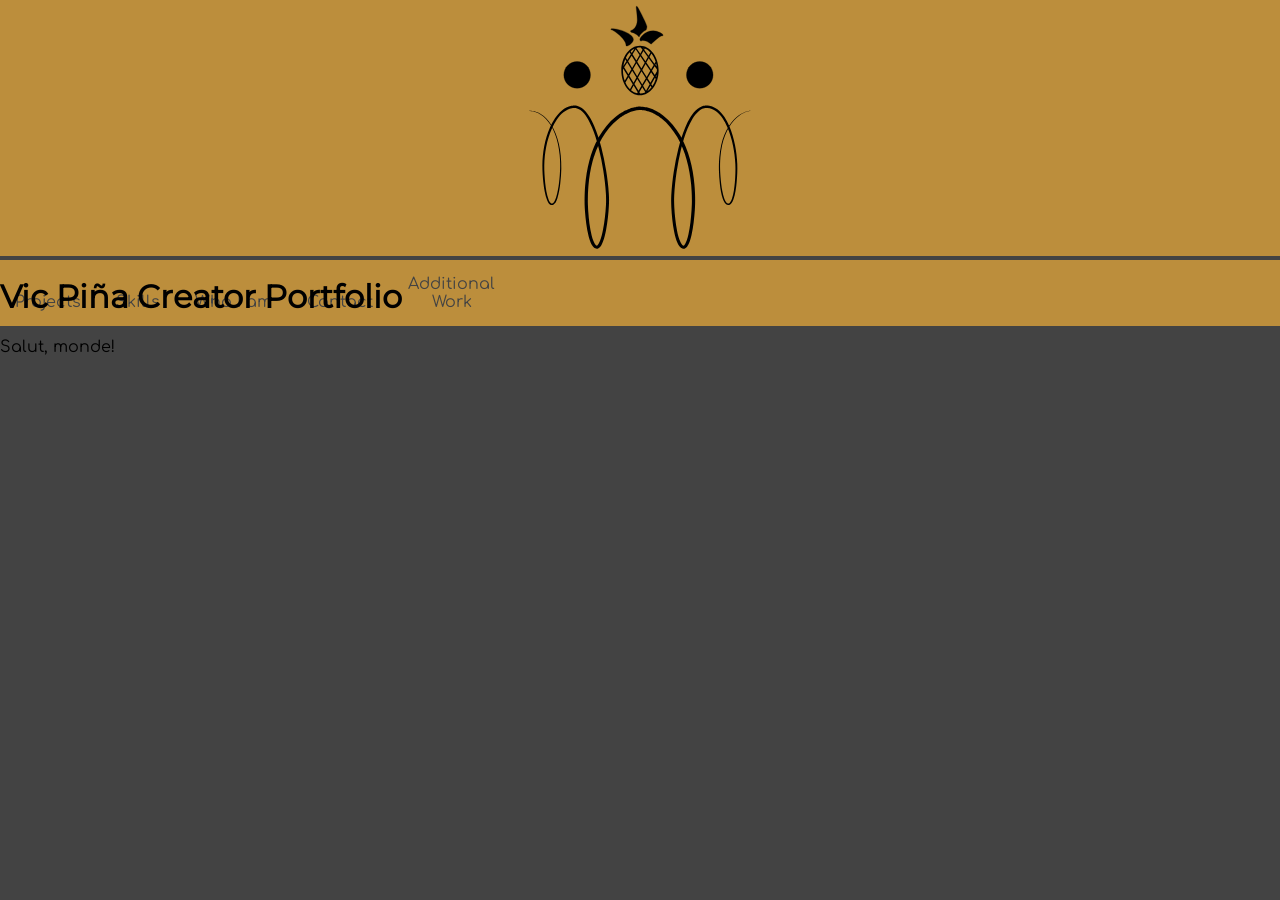
<file: index.html>
<!DOCTYPE html>
<link rel="stylesheet" href="CSS/Stylesheet.css">
<html>
    <head>
        <title>Vicpanzu Creator</title>
        <link rel="icon" type="image/x-icon" href="Images/Panzu_GBg.svg">
    </head>
    <header>
        <div class="header">
            <a href="vicpanzu.com"> <img src="Images/Panzu_V.svg" alt="Vicpanzu" title="Vicpanzu logo"></a>
            <nav class="navbar">
                <ul>
                    <li><a href="Projects.html">Projects</a></li>
                    <li><a href="Skills.html">Skills</a></li>
                    <li><a href="Profile.html">Who I am</a></li>
                    <li><a href="Contact.html">Contact</a></li>
                    <li><a href="Extras.html">Additional<br>Work</a></li>
                </ul>
            </nav>
        </div>
    </header>
    <h1>
        Vic Piña Creator Portfolio
    </h1>
    <p>
        Salut, monde!
    </p>
</html>
</file>
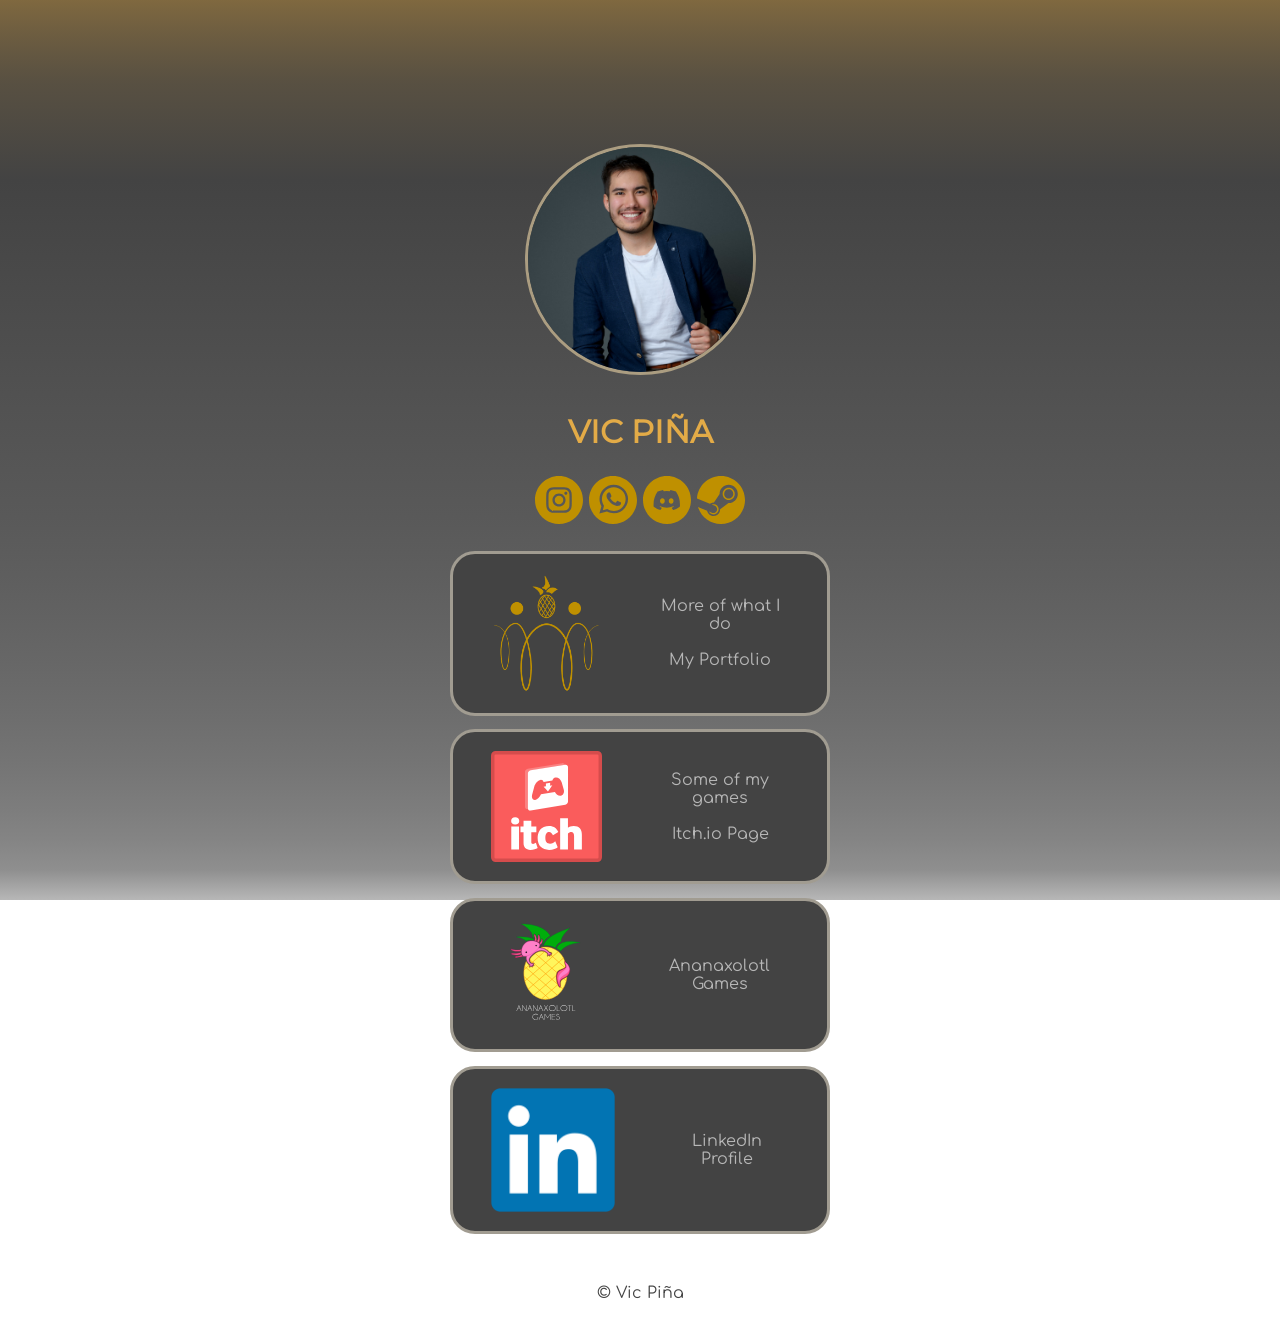
<file: LinkTree.html>
<!DOCTYPE html>
<link rel="stylesheet" href="CSS/LinkTree_ss.css">
<html>
    <head>
        <title>Vic Piña's links</title>
        <link rel="icon" type="image/x-icon" href="Images/Panzu_GBg.svg">
        <meta name="viewport" content="width=device-width, initial-scale=1.0">
    </head>
    <body>
        <header>
            <figure>
                <img src="Images/Photos/Self/BlazerProfilePic.png" alt="Victor Piña">
            </figure>
            <h1>VIC PIÑA</h1>
            <div class="SocialMedia">
                <a href="https://instagram.com/vic_pa/">
                    <img src="Images/Links/SM Icons/IG_Icon_Gold.svg" alt="Instagram Profile">
                </a>
                <a href="https://wa.me/525516771644">
                    <img src="Images/Links/SM Icons/WA_Icon_Gold.svg" alt="Whatsapp Number">
                </a>
                <a href="https://discord.com/users/555846487917985792">
                    <img src="Images/Links/SM Icons/Disc_Icon_Gold.svg" alt="Discord Profile">
                </a>
                <a href="https://steamcommunity.com/id/vicpdj/">
                    <img src="Images/Links/SM Icons/Steam_Icon_Gold.svg" alt="Steam Account">
                </a>
            </div>
        </header>
        <main>
            <a class="Banner" href="https://vicpanzu.com">
                <button>
                    <img src="Images/Panzu/Panzu_Gold.png" alt="Vicpanzu" title="Vicpanzu logo">
                    More of what I do <br><br> My Portfolio
                </button>
            </a>
                <a class="Banner" href="https://vicpdj.itch.io/">
                    <button>
                        <img src="Images/Links/Banners/Itchio_Logo.svg" alt="Itch.io">
                        Some of my games <br><br> Itch.io Page
                    </button>
                </a>
                <a class="Banner" href="https://ananaxolotlgames.com/">
                    <button>
                        <img src="Images/Links/Banners/Ananaxolotl_WT.svg" alt="Ananaxolotl Games">
                        Ananaxolotl Games
                    </button>
                </a>
                <a class="Banner" href="http://linkedin.com/in/victor-piña-anzures">
                    <button>
                        <img src="Images/Links/Banners/LinkedIn_logo_initials.png" alt="LinkedIn">
                        LinkedIn Profile
                    </button>
                </a>
            </div>
        </main>
        <footer>
            <p>&copy Vic Piña</p>
        </footer>
    </body>
</html>
</file>
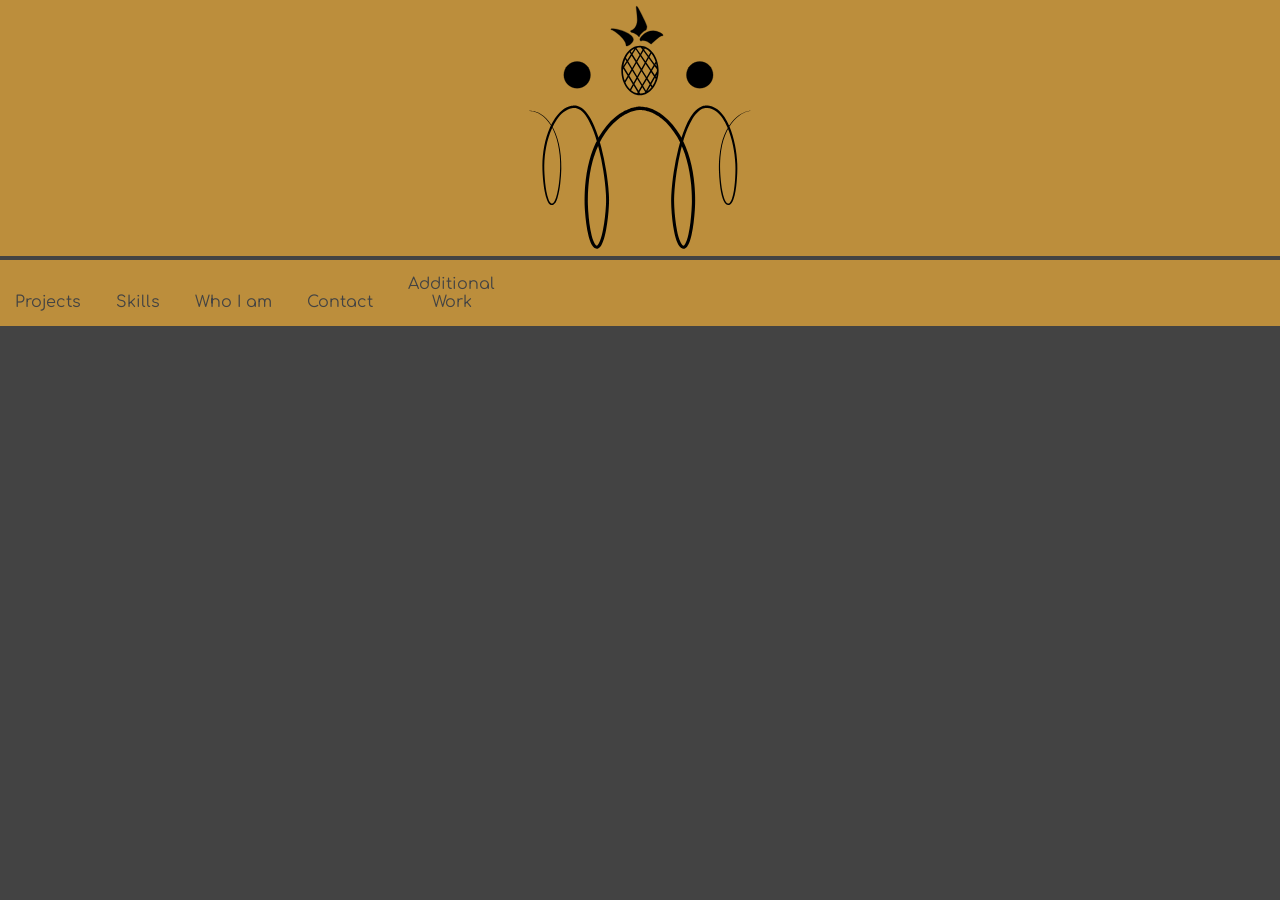
<file: Modules.html>
<!DOCTYPE html>
<link rel="stylesheet" href="CSS/Stylesheet.css">
<html>
    <head>
        <title>Vicpanzu Creator</title>
        <link rel="icon" type="image/x-icon" href="Images/Panzu_V.svg"
    </head>
    <header>
        <div class="header">
            <a href="index.html"> <img src="Images/Panzu_V.svg" alt="Vicpanzu" title="Vicpanzu logo"></a>
            <nav class="navbar">
                <ul>
                    <li><a href="Projects.html">Projects</a></li>
                    <li><a href="Skills.html">Skills</a></li>
                    <li><a href="Profile.html">Who I am</a></li>
                    <li><a href="Contact.html">Contact</a></li>
                    <li><a href="Extras.html">Additional<br>Work</a></li>
                </ul>
            </nav>
        </div>
    </header>
    <!--
        <footer>
            <div class="footer">
                <section class="navegation">
                    <ul>
                        <li>Projects</li>
                        <li>Skills</li>
                        <li>Who I am</li>
                        <li>Contact</li>
                        <li></li>
                    </ul>
                    <section class="contact">
                        <ul>
                            <li>Email</li>
                            <li>Itch.io</li>
                            <li>LinkedIn</li>
                            <li>Instagram</li>
                        </ul>
                    </section>
                </section>
            </div>
        </footer>
        -->
</html>
</file>
<file: CSS/Stylesheet.css>
:root{
    --customGray:#b7b7b7;       /* Standar Text */
    --deepGray:#434343;     /* Background */
    --gold: #bf9000;        /* Titles or H1 */
    --polishedGold:#bc8e3c;     /* Section Highlights No text */
    --silver:#a19c91;       /* H2 */
    --bronze:#ab9d81;       /* H3 */
    --warmYellow:#e3ab47;       /* Emphasized text */

    --raleway:'raleway';
    --comfortaa:'comfortaa';

}
@font-face {
    font-family: montserrat;
    font-style: normal;
    font-weight: 400;
    src: url('../Fonts/Montserrat/static/Montserrat-Regular.ttf') format("truetype");
}
@font-face {
    font-family: comfortaa;
    font-style: normal;
    font-weight: 400;
    src: url('../Fonts/Comfortaa/static/Comfortaa-Regular.ttf') format("truetype");
}
body{
    background-color: var(--deepGray);
    font-family: var(--comfortaa);
    margin: 0;
    padding: 0;
}
h1, h2, h3{
    font-family: montserrat, normal;
}
.header{
    background-color: var(--polishedGold);
    height: 256px;
    margin: 0;
    padding: 0;
}
.header a img{
    height: 100%;
    width: 100%;
}
.navbar ul{
    list-style-type: none;
    background-color: var(--polishedGold);
    margin: 0;
    padding: 0;
    overflow: hidden;
}
.navbar a{
    color: var(--deepGray);
    text-decoration: none;
    font-family: comfortaa, normal;
    padding: 15px;
    display: inline-block;
    text-align: center;

}
.navbar a:hover{
    background-color: var(--gold);
}
.navbar li{
    display: inline;
}
.footer{
    background-color: var(--bronze);
}
.footer.navegation{
    list-style: none;
}
/*Responsive navigation*/
@media screen and (max-width: 600px) {
    
}
</file>
<file: CSS/LinkTree_ss.css>
:root{
    --lightGray00:#b7b7b7;       /* Standar Text */
    --darkGray00:#434343;     /* Background */
    --gold00: #bf9000;        /* Titles or H1 */
    --saturatedGold00:#bc8e3c;     /* Section Highlights No text */
    --silver00:#a19c91;       /* H2 */
    --bronze00:#ab9d81;       /* H3 */
    --saturatedYellow00:#e3ab47;       /* Emphasized text */

    --montserrat:'montserrat';
    --comfortaa:'comfortaa';
}
@font-face {
    font-family: montserrat;
    font-style: normal;
    font-weight: 400;
    src: url('../Fonts/Montserrat/static/Montserrat-Regular.ttf') format("truetype");
}
@font-face {
    font-family: comfortaa;
    font-style: normal;
    font-weight: 400;
    src: url('../Fonts/Comfortaa/static/Comfortaa-Regular.ttf') format("truetype");
}
body, header, main{
    display: flex;
    flex-direction: column;
    align-items: center;    
}
body{
    background: linear-gradient(
        to top, 
        var(--lightGray00) 0%, 10%,
        var(--darkGray00) 80%, 100%,
        var(--saturatedGold00) 110%);

    background-repeat: no-repeat;
    background-attachment: fixed;
    margin: 10%;
    height: 100vh;
    gap: 20px;

    .Banner{
        display: flexbox;
        align-items: center;
        height: 75%;
        width: 110%;
        margin-bottom: 4%;

        button{
            background: var(--darkGray00);
            border: 3px solid var(--silver00);
            border-radius: 25px;
            width: 100%;
            height: 100%;

            display: inline-flex;
            align-items: center;
            padding-left: 10%;
            padding-right: 10%;
            padding-top: 5%;
            padding-bottom: 5%;
            gap: 50px;

            
            font-size: medium;
            font-family: var(--comfortaa);
            color: var(--lightGray00);
        }
        img{
            overflow: hidden;
            max-height: 128px;
            max-width: 128px;
        }
        
    }
}
header{
    figure{
        overflow: hidden;
        width: 225px;
        height: 225px;
        
        border-radius: 50%;
        border: 3px solid var(--bronze00);

        img{
            width: 100%;
            height: 100%;
            object-fit: cover;
            transform: scale(1.2);
            object-position: 50% 10%;
        }
    }

    font-family: var(--montserrat);
    color: var(--saturatedYellow00);

    .SocialMedia{
        display: flex;
        justify-content: space-between;

        a{
            margin: 3px;
        }
    }
}
footer{
    font-family: var(--comfortaa);
    color: var(--darkGray00);
}
</file>
